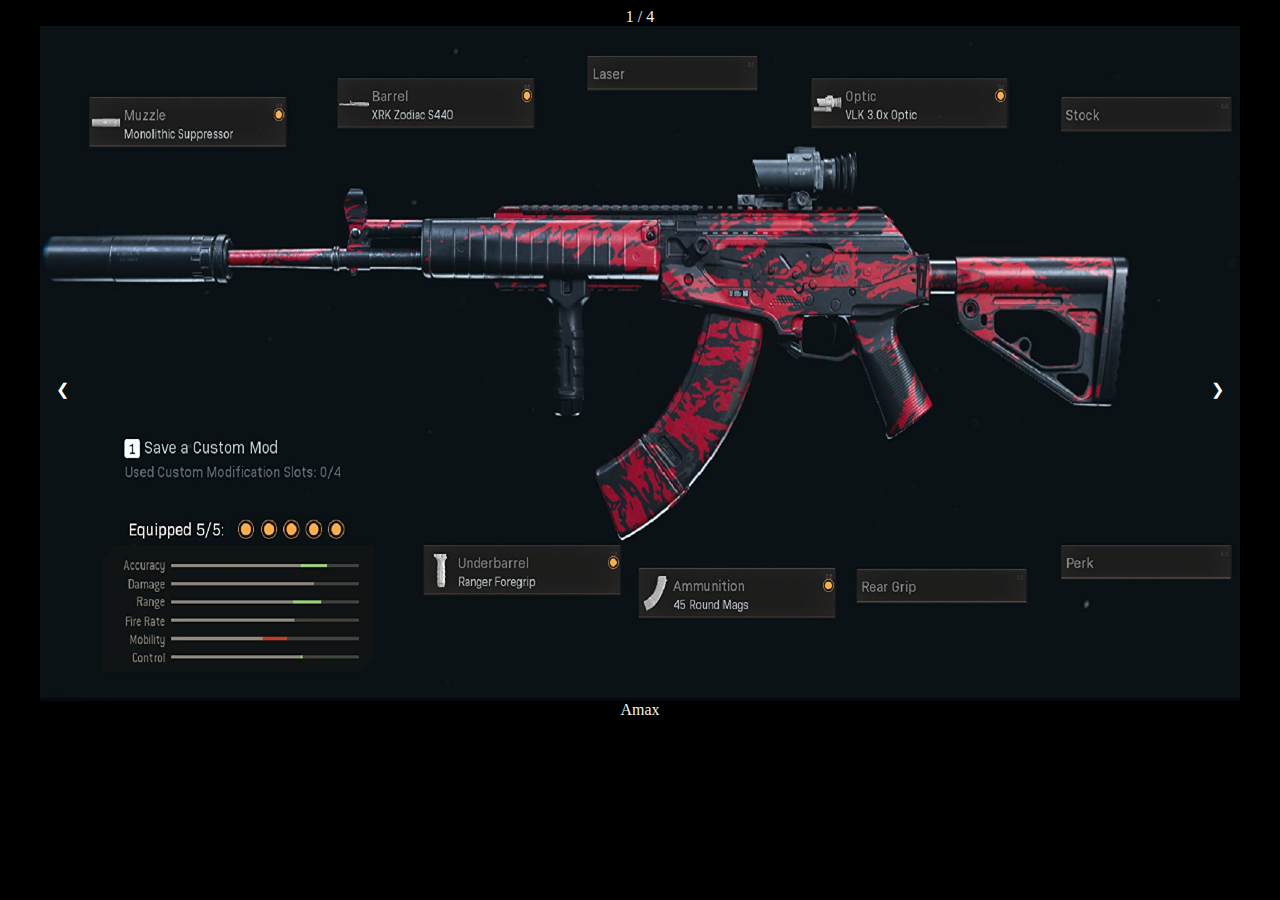
<file: java.html>
<html lang="en">
<head>
    <meta charset="UTF-8">
    <meta http-equiv="X-UA-Compatible" content="IE=edge">
    <meta name="viewport" content="width=device-width, initial-scale=1.0">
    <link rel="stylesheet" href="css/styleee.css">
    <script src="script/bild.js" defer></script>


    <title>bild galleria</title>
</head>
<body>
   <div class="slideshow-container">

      <!-- bilder med nummer och text -->
      <div class="mySlides">
        <div class="numbertext">1 / 4</div>
        <img src="img/amaxx.png" style=>
        <div class="text">Amax</div>
      </div>
    
      <div class="mySlides">
        <div class="numbertext">2 / 4</div>
        <img src="img/ass.jpg" style=>
        <div class="text">As Val</div>
      </div>
    
      <div class="mySlides">
        <div class="numbertext">3 / 4</div>
        <img src="img/kiloo.jpg" style=>
        <div class="text">Kilo</div>
      </div>
      <div class="mySlides">
         <div class="numbertext">4 / 4</div>
         <img src="img/m133.jpg" style=>
         <div class="text">M13</div>
       </div>
    
      <!-- Next och previous knappen -->
      <a class="prev" onclick="plusSlides(-1)">&#10094;</a>
      <a class="next" onclick="plusSlides(1)">&#10095;</a>
    </div>

</body>
</html>
</file>
<file: css/styleee.css>
body{
    background-color: black;
}



/* Slideshow container position och storlek */
.slideshow-container {
  width: 1200px;
  position: relative; /*håller pilarna i kanten av bilderna */
  margin: auto;  /* centreras i container */
}

img{
  width:100%;
}

/* Next & previous buttons */
.prev, .next {
  cursor: pointer; /* gör så man ser att det är klickbar */
  position: absolute; /* särar på pilarna */
  top: 50%;           /* tar upp pilarna 50% */
  padding: 16px;        /* pilarna dras lite innåt  */
  color: white;

}

/* Position the "next button" to the right */
.next {
  right: 0; /* drar next knappen till höger*/
 
}



/* textens färg och position*/
.text {
  color: #f2f2f2;
  text-align: center;
}

/* Number text 1/4 högst upp */
.numbertext {
  color: #f2f2f2;
  text-align: center;
}
</file>
